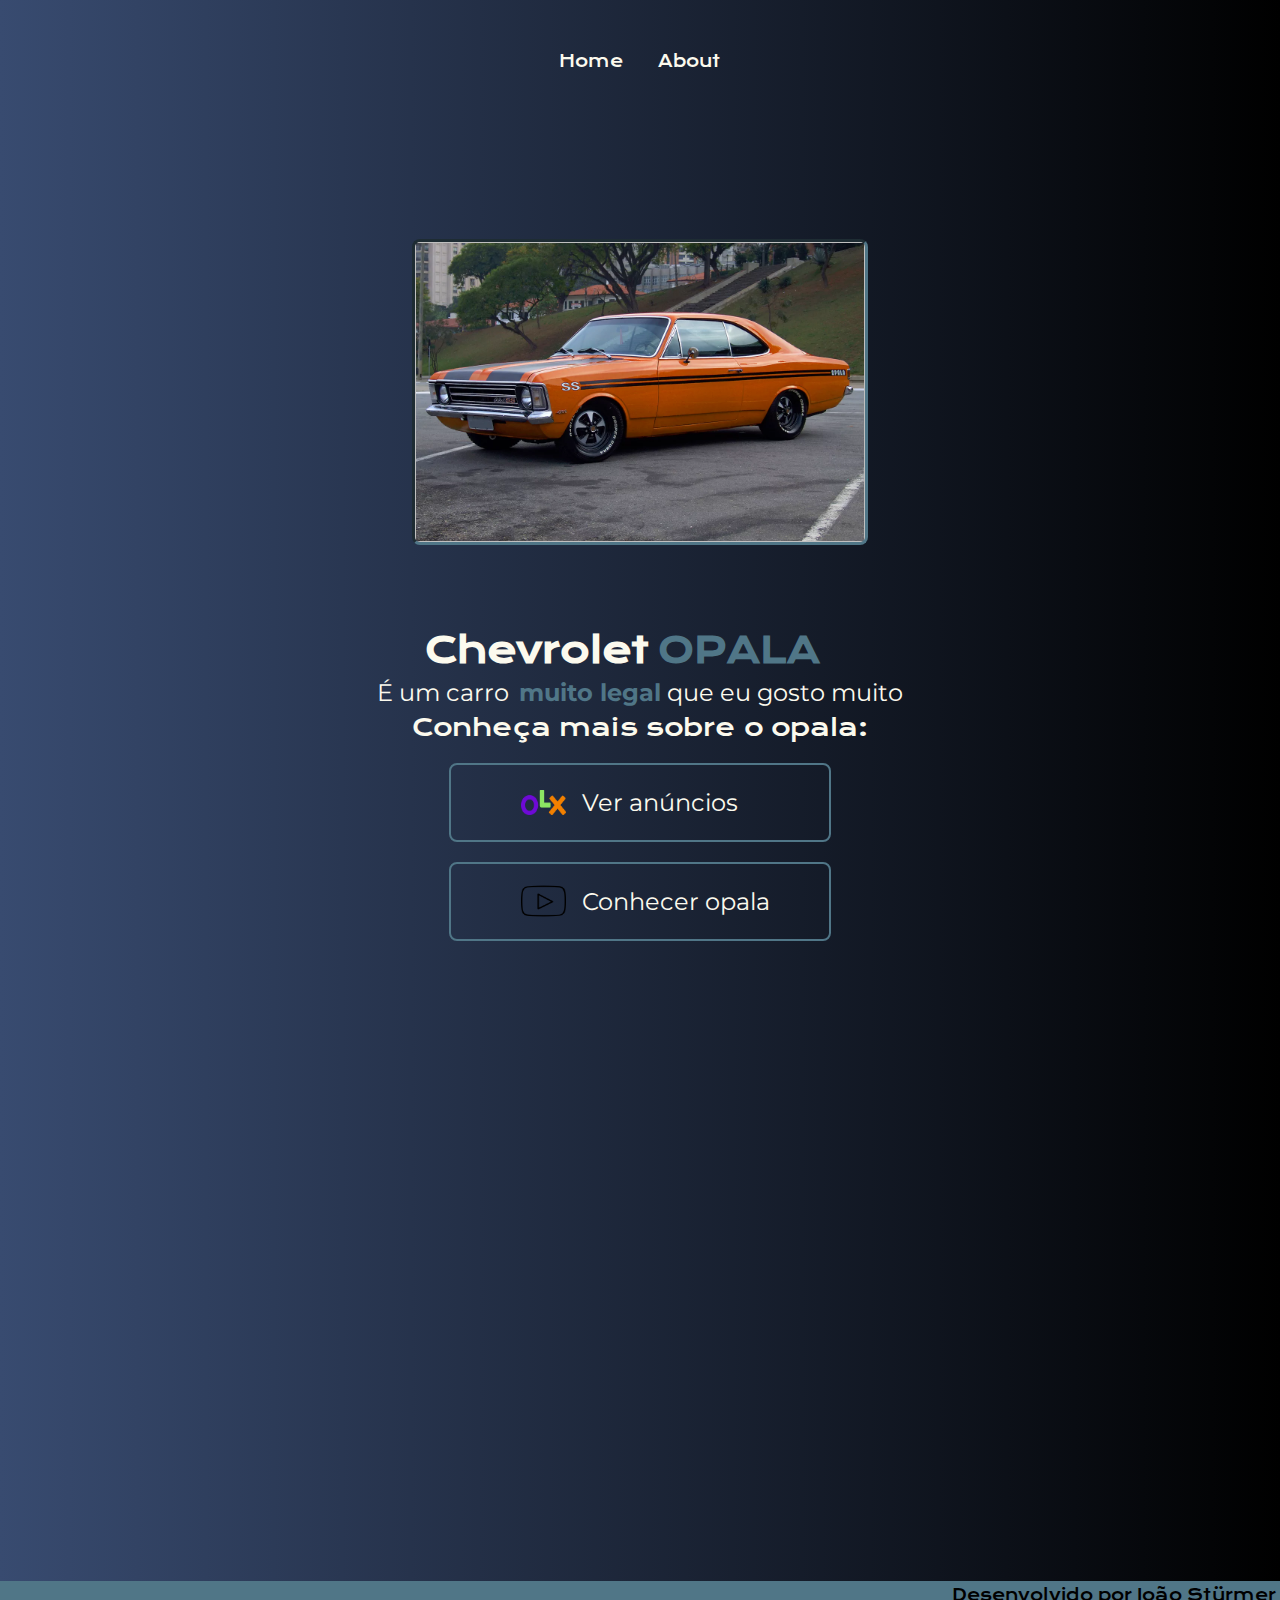
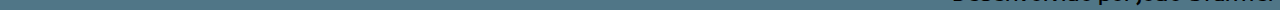
<file: index.html>
<!DOCTYPE html>
<html lang="pt-br">
    <meta charset="UTF-8">
    <meta name="viewport" content="width=device-width, initial-scale=1.0">
    <head>
        <link rel="stylesheet" href="style.css"/>
        <title>portifólio</title>
    </head>
    <body>
        <header class="cabeca">
            <nav class="cabeca_menu">
                <a class="links" href="index.html">Home</a>
                <a class="links" href="about.html">About</a>
            </nav>
        </header>
        <main class="container">
            <section class="container__conteudo">
                <h1 class="titulo">Chevrolet <strong> OPALA</strong></h1>
                <p class="texto">É um carro<strong>muito legal</strong> que eu gosto muito</p>
                <div>
                    <h2 class="acessos">Conheça mais sobre o opala:</h2>
                    <a class="botao"
                        href="https://www.olx.com.br/estado-sc?q=opala&cg=2020">
                        <img class="logo1"
                        src="./imagens/olx-logo-13.png">Ver anúncios</a>
                    <a class="botao" 
                        href="https://www.youtube.com/@ALEMAODACARAVANN">
                        <img class="logo2"
                        src="./imagens/youtube-logo.png">Conhecer opala</a>
                </div>
            </section>
            <img class="foto"/>             
        </main>
        <footer class="rodape">
            <p>Desenvolvido por João Stürmer</p>
        </footer>
    </body>
</html>
</file>
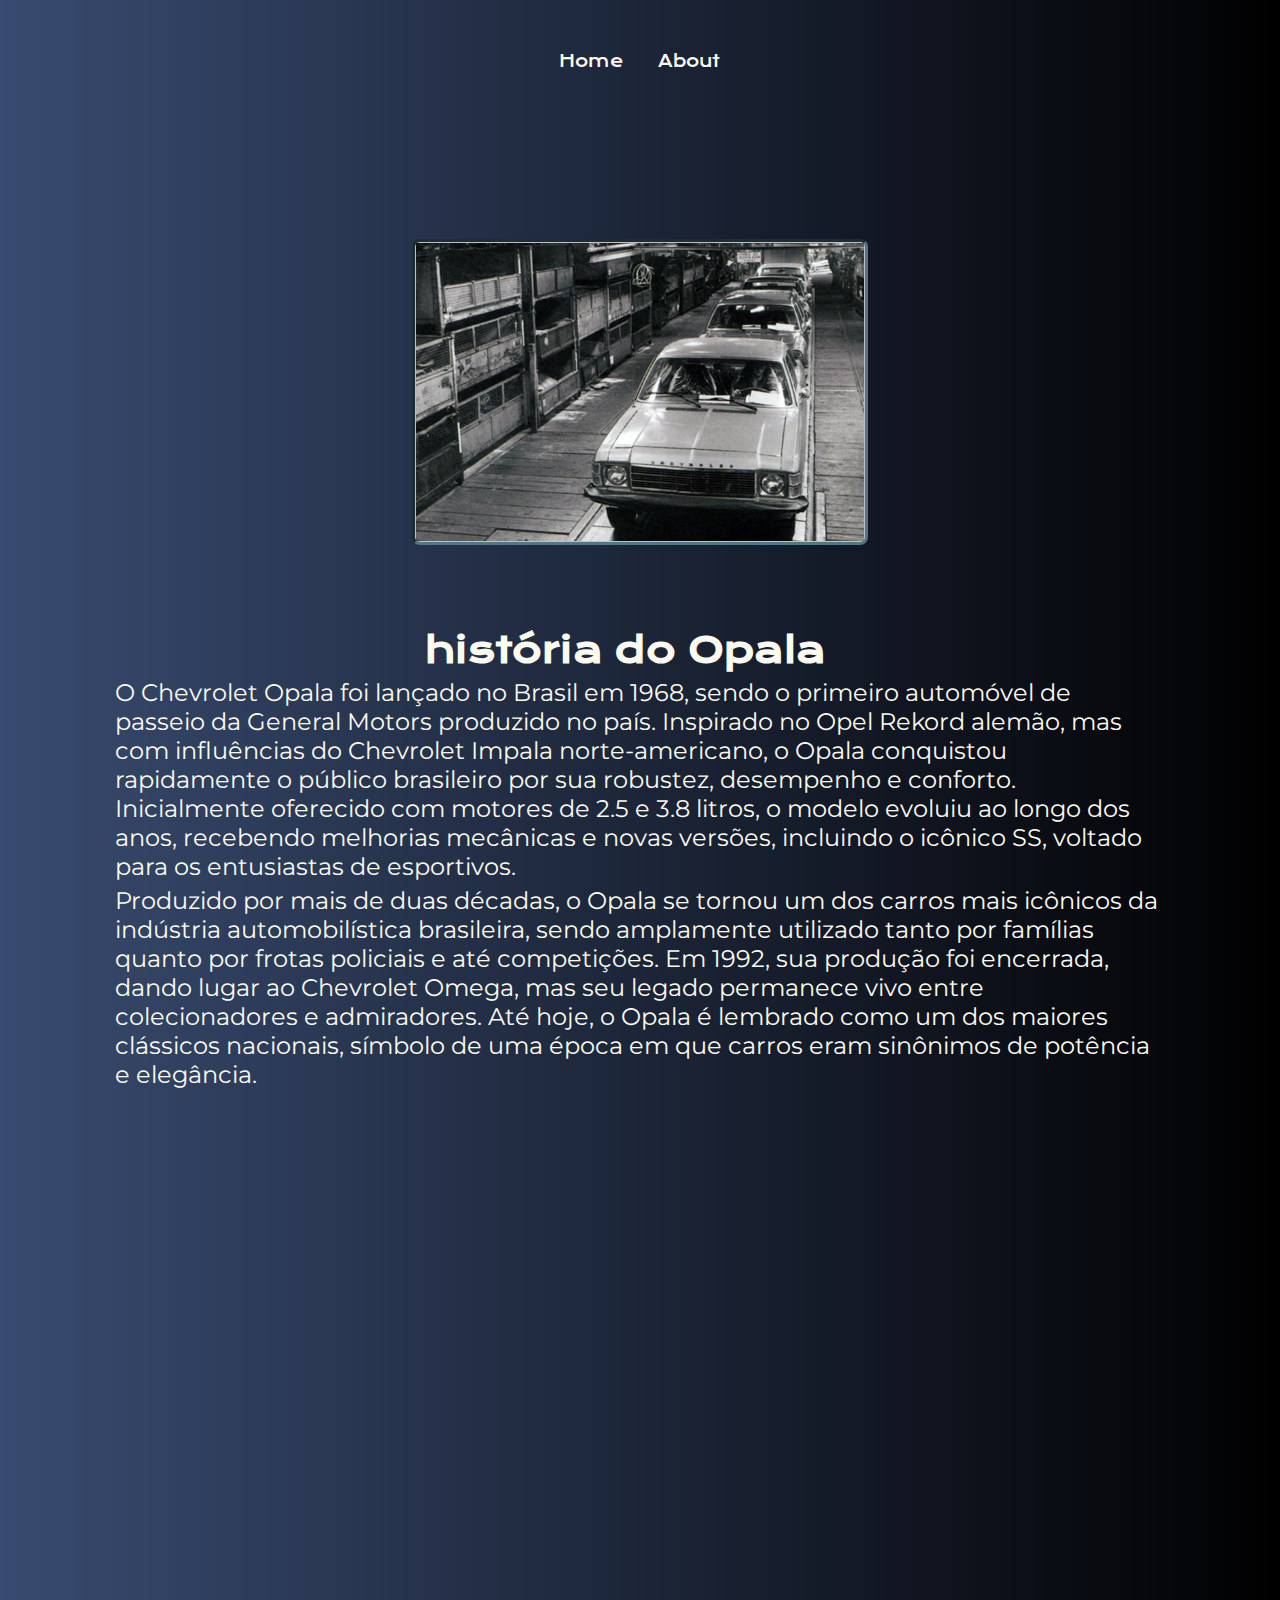
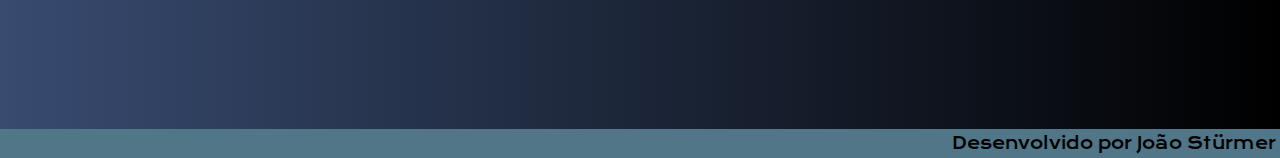
<file: about.html>
<!DOCTYPE html>
<html lang="pt-br">
<head>
    <meta charset="UTF-8">
    <meta name="viewport" content="width=device-width, initial-scale=1.0">
    <title>about</title>
    <link rel="stylesheet" href="style.css">
</head>
<body>
    <header class="cabeca">
        <nav class="cabeca_menu">
            <a class="links" href="index.html">Home</a>
            <a class="links" href="about.html">About</a>
        </nav>
    </header>
    <main class="container">
        <section class="container__conteudo">
            <h1 class="titulo">história do Opala</h1>
            <p class="texto">O Chevrolet Opala foi lançado no Brasil em 1968, sendo o primeiro automóvel de passeio da General Motors produzido no país. Inspirado no Opel Rekord alemão, mas com influências do Chevrolet Impala norte-americano, o Opala conquistou rapidamente o público brasileiro por sua robustez, desempenho e conforto. Inicialmente oferecido com motores de 2.5 e 3.8 litros, o modelo evoluiu ao longo dos anos, recebendo melhorias mecânicas e novas versões, incluindo o icônico SS, voltado para os entusiastas de esportivos.</p>
            <p class="texto">Produzido por mais de duas décadas, o Opala se tornou um dos carros mais icônicos da indústria automobilística brasileira, sendo amplamente utilizado tanto por famílias quanto por frotas policiais e até competições. Em 1992, sua produção foi encerrada, dando lugar ao Chevrolet Omega, mas seu legado permanece vivo entre colecionadores e admiradores. Até hoje, o Opala é lembrado como um dos maiores clássicos nacionais, símbolo de uma época em que carros eram sinônimos de potência e elegância.</p>
        </section>
        <img class="foto_about"/>
    </main>
    <footer  class="rodape">
        <p>Desenvolvido por João Stürmer</p>
    </footer>
</body>
</html>
</file>
<file: style.css>
@import url('https://fonts.googleapis.com/css2?family=Krona+One&family=Montserrat:ital,wght@0,100..900;1,100..900&display=swap');

:root{
    --cor-fundo: linear-gradient(to left, #000000, #384B70);
    --cor-texto: #FCFAEE;
    --cor-destaque: #507687;
    --cor-borda: #507687;
    --cor-borda2: #FCFAEE;
}

*{
    margin: 0;
    padding: 0;
}


.container{
    display: flex;
    flex: 1;
    align-items: center;
    justify-content: space-between;
    margin:9%;
    gap: 82px;
}

body {
    height: 100%;
    box-sizing: border-box;
    background: var(--cor-fundo);
    color: var(--cor-texto);
}

.cabeca{
    margin: 2% 0% 0% 10%;
    justify-content: space-between;
}

.cabeca_menu{
    display: flex;
    gap:3%;
}

.links{
    color: var(--cor-texto);
    font-family: 'krona one', sans-serif;
    text-decoration: none;
}

.links:hover{
    color: var(--cor-destaque);
}

.container__conteudo{
    width: 50%;
    display: flex;
    flex-direction: column;
    align-items: center;
    gap: 5px;
}

strong {
    color: var(--cor-destaque);
    padding-left: 10px;
}

.titulo{
    display: flex;
    align-items: center;
    margin-left: 70px;
    width: 500px;
    color: var(--cor-texto);
    font-size: 2.25rem;
    font-family: 'krona one', sans-serif;
}

.texto{
    font-size: 1.5rem;
    color: var(--cor-texto);
    font-family: 'Montserrat', sans-serif;
}

.acessos{
    font-family: 'krona one', sans-serif;
    color: var(--cor-texto);
    font-weight: 100;
    font-size: 1.5rem;
}

.foto{
    height: 300px;
    width: 450px;
    border-color: var(--cor-borda);
    border-style: inset;
    border-width: 3px;
    border-radius:8px;
    background-image: url(./imagens/opala.png);
    background-size: cover;
    background-position: center;
}

.foto:hover{
    background-image: url(./imagens/1969-Chevrolet-Opala-5.png);
    background-size: cover;
    border-style: outset;
    border-color: var(--cor-borda2);
}

.foto_about{
    height: 300px;
    width: 450px;
    border-color: var(--cor-borda);
    border-style: inset;
    border-width: 3px;
    border-radius:8px;
    background-image: url(./imagens/opala_fabricacao.png);
    background-size: cover;
    background-position: center;
}

.foto_about:hover{
    background-image: url(./imagens/mercosul.png);
    background-size: cover;
    border-style: outset;
    border-color: var(--cor-borda2);
}

div{
    display: flex;
    flex-direction: column;
    align-items: center;
}

.botao{
    display: flex;
    justify-content: flex-start;
    align-items: center;
    gap: 16px;
    margin-top: 20px;
    background-color: none;
    color: var(--cor-texto);
    text-decoration: none;
    font-family: 'Montserrat', sans-serif;
    font-size: 1.5rem;
    width: 378px;
    height: 32px;
    padding: 21.5px 0px;
    border-style: solid;
    border-width: 2px;
    border-radius:8px;
    border-color: var(--cor-borda);
}

.botao:hover{
    border-color: var(--cor-borda2);
    width: 400px;
    height: 32px;
}

.logo1{
    margin-left: 70px;
    width:45px;
    height: 25px;
}
.logo2{
    margin-left: 70px;
    width:45px;
    height: 40px;
}

.rodape{
    display: flex;
    justify-content: flex-end;
    align-items: center;
    background-color: var(--cor-destaque);
    color: black;
    padding: 4px;
    font-family: 'krona one', sans-serif;
}

@media (max-width: 1285px) {
    *{
        
    }

    body{

        height: 1000px;
    }

    .container{
        flex-direction: column-reverse;
        width: auto;
    }

    .container__conteudo{
        width: auto;
    }

    .cabeca{
        padding: 4%;
        margin: 0% 0% 0% 0%;
    }

    .cabeca_menu{
        justify-content: center;
    }

    .rodape{
        margin-top: 50%;
        margin-bottom: 0;
    }
}
</file>
